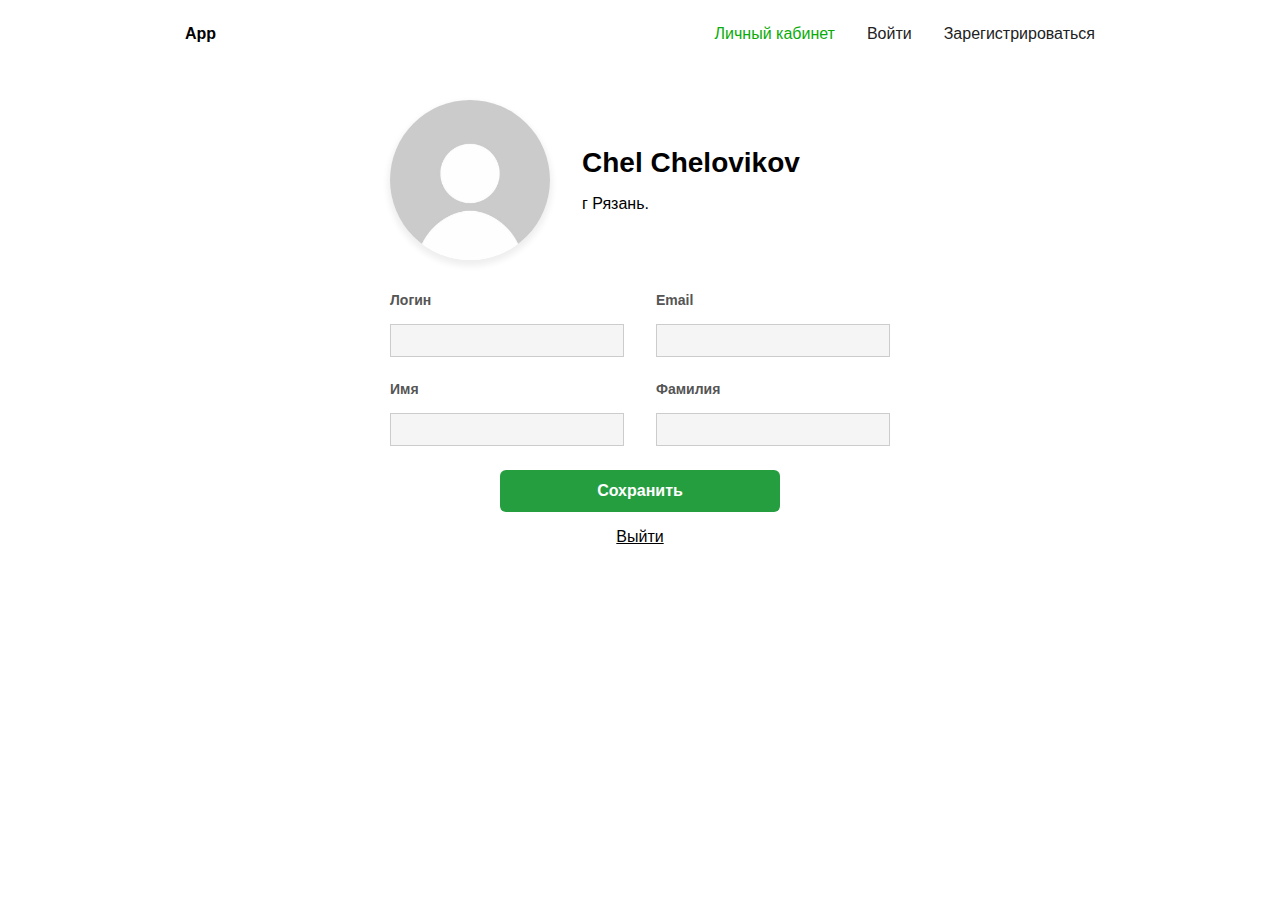
<file: design/index.html>
<!DOCTYPE html>
<html lang="en">
  <head>
    <meta charset="UTF-8" />
    <meta http-equiv="X-UA-Compatible" content="IE=edge" />
    <meta name="viewport" content="width=device-width, initial-scale=1.0" />
    <link rel="stylesheet" href="./static/style.css" />
    <title>Личный кабинет</title>
  </head>
  <body>
    <header class="header">
      <div class="header__container">
        <a class="header__logo" href="./index.html">App</a>
        <div>
          <nav>
            <ul class="header__list">
              <li class="header__list-item">
                <a class="header__link _active" href="./index.html"
                  >Личный кабинет</a
                >
              </li>
              <li class="header__list-item">
                <a class="header__link" href="./login.html">Войти</a>
              </li>
              <li class="header__list-item">
                <a class="header__link" href="./register.html"
                  >Зарегистрироваться</a
                >
              </li>
            </ul>
          </nav>
        </div>
      </div>
    </header>
    <main class="profile">
      <div class="profile__container">
        <div class="profile__info">
          <div class="profile__avatar">
            <img src="./static/avatar.jpg" alt="avatar" />
          </div>
          <div>
            <div class="profile__fullname">Chel Chelovikov</div>
            <div class="profile__city">г Рязань.</div>
          </div>
        </div>
        <form class="form" method="post" action="./profile.php">
          <fieldset class="form__fieldset">
            <label class="label">
              <span class="label__text">Логин</span>
              <input class="input" type="text" name="login" />
            </label>
            <label class="label">
              <span class="label__text">Email</span>
              <input class="input" type="email" name="email" />
            </label>
          </fieldset>
          <fieldset class="form__fieldset">
            <label class="label">
              <span class="label__text">Имя</span>
              <input class="input" type="text" name="firstname" />
            </label>
            <label class="label">
              <span class="label__text">Фамилия</span>
              <input class="input" type="text" name="lastname" />
            </label>
          </fieldset>
          <button type="submit" class="btn">Сохранить</button>
        </form>
        <a href="./logout.php" class="logout">Выйти</a>
      </div>
    </main>
  </body>
</html>
</file>
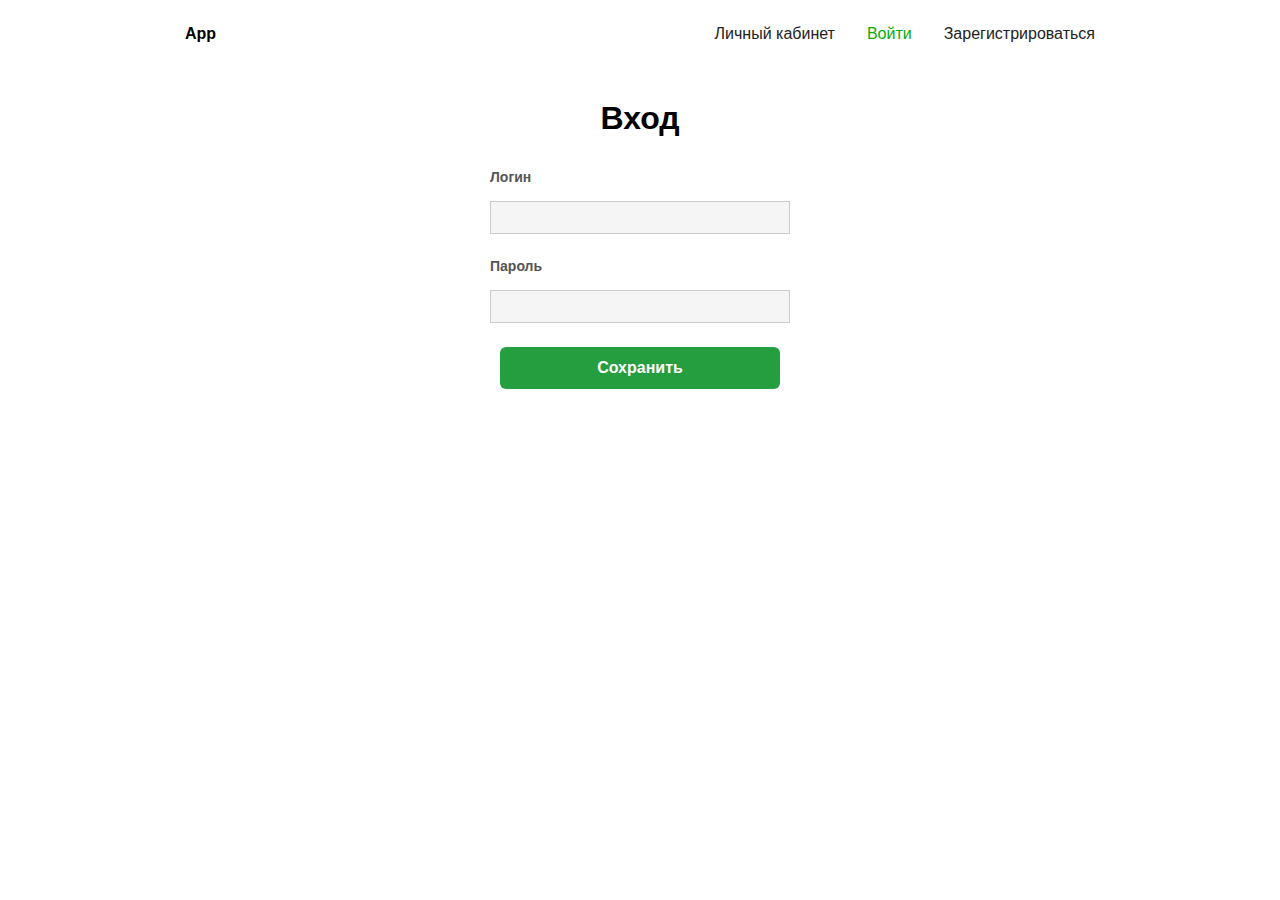
<file: design/login.html>
<!DOCTYPE html>
<html lang="ru">
  <head>
    <meta charset="UTF-8" />
    <meta http-equiv="X-UA-Compatible" content="IE=edge" />
    <meta name="viewport" content="width=device-width, initial-scale=1.0" />
    <link rel="stylesheet" href="./static/style.css" />
    <title>Вход</title>
  </head>
  <body>
    <header class="header">
      <div class="header__container">
        <a class="header__logo" href="./index.html">App</a>
        <div>
          <nav>
            <ul class="header__list">
              <li class="header__list-item">
                <a class="header__link" href="./index.html">Личный кабинет</a>
              </li>
              <li class="header__list-item">
                <a class="header__link _active" href="./login.html">Войти</a>
              </li>
              <li class="header__list-item">
                <a class="header__link" href="./register.html"
                  >Зарегистрироваться</a
                >
              </li>
            </ul>
          </nav>
        </div>
      </div>
    </header>
    <main class="login">
      <div class="login__container">
        <h1 class="title">Вход</h1>
        <form class="form" method="post" action="./login.php">
          <label class="label">
            <span class="label__text">Логин</span>
            <input class="input" type="text" name="login" />
          </label>
          <label class="label">
            <span class="label__text">Пароль</span>
            <input class="input" type="text" name="password" />
          </label>
          <button type="submit" class="btn">Сохранить</button>
        </form>
      </div>
    </main>
  </body>
</html>
</file>
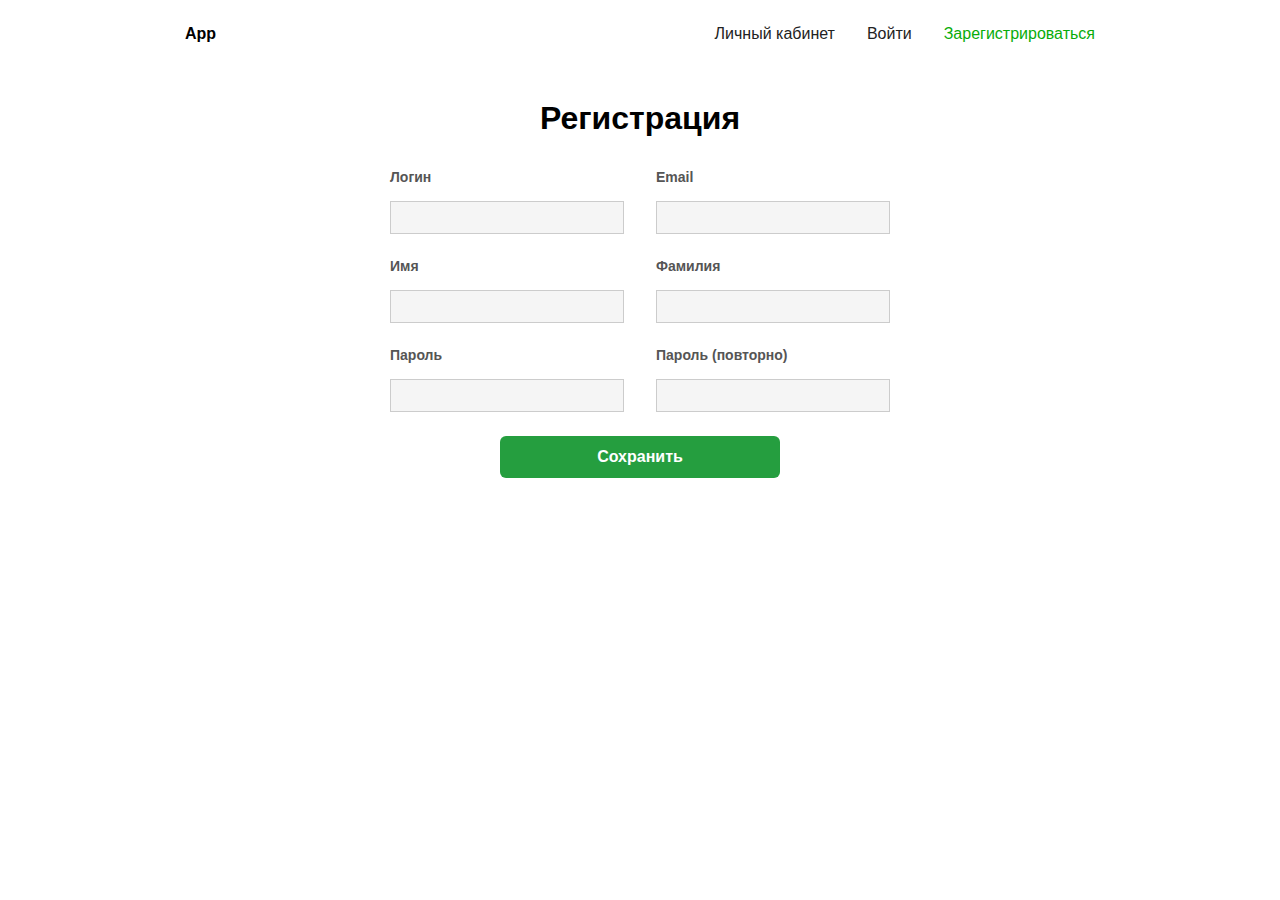
<file: design/register.html>
<!DOCTYPE html>
<html lang="ru">
  <head>
    <meta charset="UTF-8" />
    <meta http-equiv="X-UA-Compatible" content="IE=edge" />
    <meta name="viewport" content="width=device-width, initial-scale=1.0" />
    <link rel="stylesheet" href="./static/style.css" />
    <title>Регистрация</title>
  </head>
  <body>
    <header class="header">
      <div class="header__container">
        <a class="header__logo" href="./index.html">App</a>
        <div>
          <nav>
            <ul class="header__list">
              <li class="header__list-item">
                <a class="header__link" href="./index.html">Личный кабинет</a>
              </li>
              <li class="header__list-item">
                <a class="header__link" href="./login.html">Войти</a>
              </li>
              <li class="header__list-item">
                <a class="header__link _active" href="./register.html"
                  >Зарегистрироваться</a
                >
              </li>
            </ul>
          </nav>
        </div>
      </div>
    </header>
    <main class="register">
      <div class="register__container">
        <h1 class="title">Регистрация</h1>
        <form class="form" method="post" action="./register.php">
          <fieldset class="form__fieldset">
            <label class="label">
              <span class="label__text">Логин</span>
              <input class="input" type="text" name="login" />
            </label>
            <label class="label">
              <span class="label__text">Email</span>
              <input class="input" type="text" name="email" />
            </label>
          </fieldset>
          <fieldset class="form__fieldset">
            <label class="label">
              <span class="label__text">Имя</span>
              <input class="input" type="text" name="firstname" />
            </label>
            <label class="label">
              <span class="label__text">Фамилия</span>
              <input class="input" type="text" name="lastname" />
            </label>
          </fieldset>
          <fieldset class="form__fieldset">
            <label class="label">
              <span class="label__text">Пароль</span>
              <input class="input" type="text" name="password" />
            </label>
            <label class="label">
              <span class="label__text">Пароль (повторно)</span>
              <input class="input" type="text" name="password2" />
            </label>
          </fieldset>
          <button type="submit" class="btn">Сохранить</button>
        </form>
      </div>
    </main>
  </body>
</html>
</file>
<file: design/static/style.css>
* {
  margin: 0;
  padding: 0;
  box-sizing: border-box;
}

body {
  font-family: Arial, sans-serif;
  display: flex;
  flex-direction: column;
  gap: 2rem;
}

[class$='__container'] {
  max-width: 910px;
  margin: 0 auto;
}

ul {
  list-style: none;
}

img {
  display: block;
  object-fit: cover;
  width: 100%;
}

.header__container {
  height: 68px;
  display: flex;
  justify-content: space-between;
  align-items: center;
}

.header__list {
  display: flex;
  gap: 2rem;
}

.header__logo {
  text-decoration: none;
  font-weight: bold;
  color: #000;
}

.header__link {
  text-decoration: none;
  font-size: 16px;
  color: #222;
  font-weight: 500;
  transition: 100ms ease color;
  user-select: none;
}

.header__link:hover {
  color: #797979;
}

.header__link._active {
  color: rgb(9, 172, 9);
}

.profile__container {
  max-width: 500px;
}

.profile__info {
  display: flex;
  align-items: center;
  gap: 2rem;
  margin-bottom: 2rem;
}

.profile__avatar {
  flex: 0 1 160px;
  border-radius: 9999px;
  overflow: hidden;
  box-shadow: 0 4px 6px 2px #0001;
}

.profile__fullname {
  font-size: 28px;
  font-weight: bold;
  margin-bottom: 1rem;
}

.form {
  display: flex;
  flex-direction: column;
  gap: 1.5rem;
}

.form__fieldset {
  border: none;
  display: flex;
  gap: 2rem;
}

.label {
  width: 100%;
  display: flex;
  flex-direction: column;
  gap: 1rem;
}

.label__text {
  font-size: 14px;
  font-weight: bold;
  color: #555;
}

.input {
  border: 1px solid #ccc;
  background: #f5f5f5;
  padding: 0.5rem 1rem;
}

.btn {
  padding: 0.75rem 1rem;
  border: none;
  background: #089125e1;
  font-weight: bold;
  margin: 0 auto;
  width: min(280px, 100%);
  cursor: pointer;
  border-radius: 6px;
  font-size: 16px;
  color: #ffffff;
  transition: 300ms ease background;
}

.btn:hover {
  background: #055717e1;
}

.login__container {
  max-width: 300px;
}

.title {
  text-align: center;
  margin-bottom: 2rem;
}

.register__container {
  max-width: 500px;
}

.logout {
  display: block;
  margin-top: 1rem;
  text-align: center;
  color: black;
}
</file>
